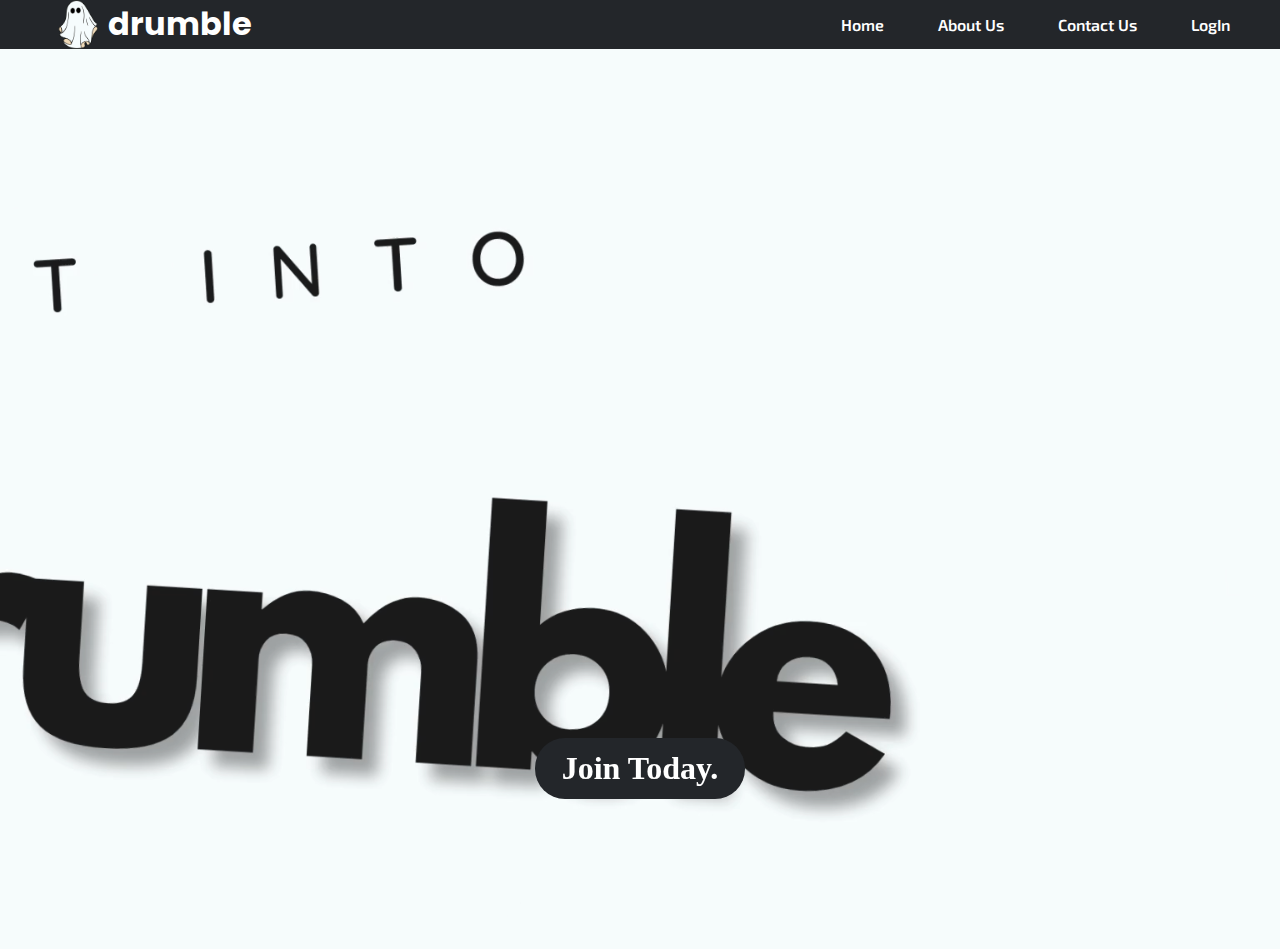
<file: mp/home.html>
<!DOCTYPE html>
<html lang="en">
<head>
    <meta charset="UTF-8">
    <meta name="viewport" content="width=device-width, initial-scale=1.0">
    <title>TEST PAGE</title>
    <link rel="stylesheet" href="style1.css">
</head>
<body>
    <div class="hero">
        <div class="logo">
            <img src="logo.png" alt="">
            <span><h1>drumble</h1></span>
        </div>
        <nav>
            <ul>
                <li><a href="index.html">Home</a></li>
                <li><a href="#">About Us</a></li>
                <li><a href="#">Contact Us</a></li>
                <li><a href="login.html">LogIn</a></li>
                <!-- <li><a href="#">Sign UP</a></li> -->
            </ul>
        </nav>
    </div>
    <div class="container">
        <video autoplay loop muted plays-inline class="bg-clip">
            <source src="clip1.mp4" type="video/mp4">
        </video>
        <div class="content">
            <h1 class="btn"><a href="login.html" style="color: white; text-decoration: none;">Join Today.</a></h1>
        </div>
    </div>
</body>
</html>
</file>
<file: mp/style1.css>
@import url('https://fonts.googleapis.com/css2?family=Exo+2:wght@400;600&family=Poppins:wght@200;300;400;500;600;700;800;900&display=swap');

* {
  padding: 0;
  margin: 0;
}

.hero{
  display: flex;
  justify-content: space-between;
  background-color: #23262a;
  align-items: center;
}

.logo {
  display: flex;
}

.logo img {
  width: 40px;
  text-align: left;
  padding-left: 30%;
  margin-right: 10px;
}

.logo span {
  font-family: 'Poppins';
  color: white;
}

nav ul a {
  font-family: 'Exo 2';
  text-decoration: none;
  color: white;
  margin-right: 50px;
  text-align: right;
  font-weight: 600;
  cursor: pointer;
}

nav ul li a:hover {
  color:#EFDAB9;
  transition: .4s;
}

nav ul li {
  display: inline-block;
  list-style-type: none;
}

.container {
  width: 100%;
  height: 100vh;
  background-color: rgba(255, 255, 255, 0.1);
  display: flex;
  align-items: center;
  justify-content: center;
  position: relative;
}

.bg-clip {
  position: relative;
  right: 0;
  bottom: 0;
  z-index: -1;
}

@media (min-aspect-ratio: 16/9){
  .bg-clip {
      width: 100%;
      height: auto;
  }
}

@media (max-aspect-ratio: 16/9){
  .bg-clip {
      width: auto;
      height: 100%;
  }
}

.btn {
  background-color: #23262a;
  color: white;
  text-decoration: none;
  border: 2px solid transparent;
  font-weight: bold;
  padding: 10px 25px;
  border-radius: 30px;
  transition: transform .4s;
}

.content {
  width: 100%;
  height: 100%;
  position: absolute;
  top: 0;
  left: 0;
  display: flex;
  justify-content: center;
  align-items: last baseline;
}

.content h1{
  text-decoration: none;
  position: relative;
  color: white;
  margin-bottom: 150px;
}

.btn:hover {
  transform: scale(1.2);
}
</file>
